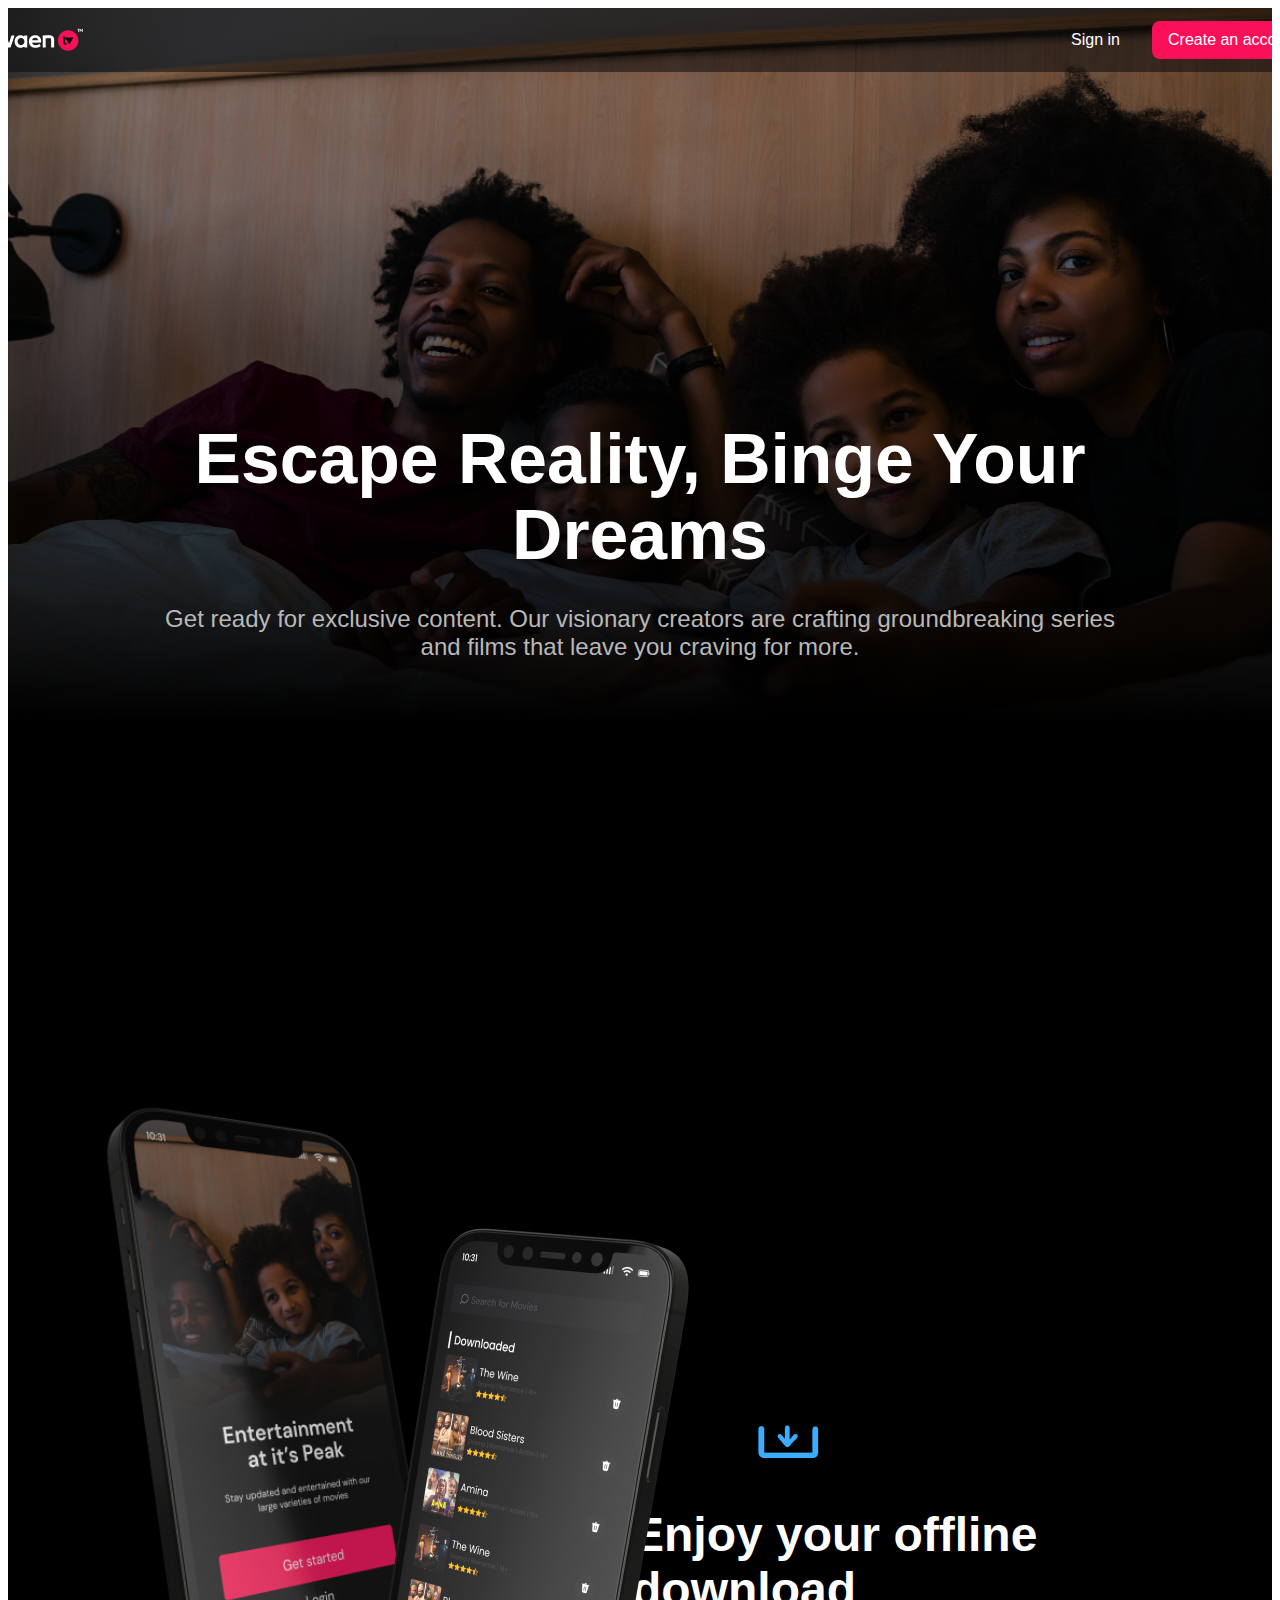
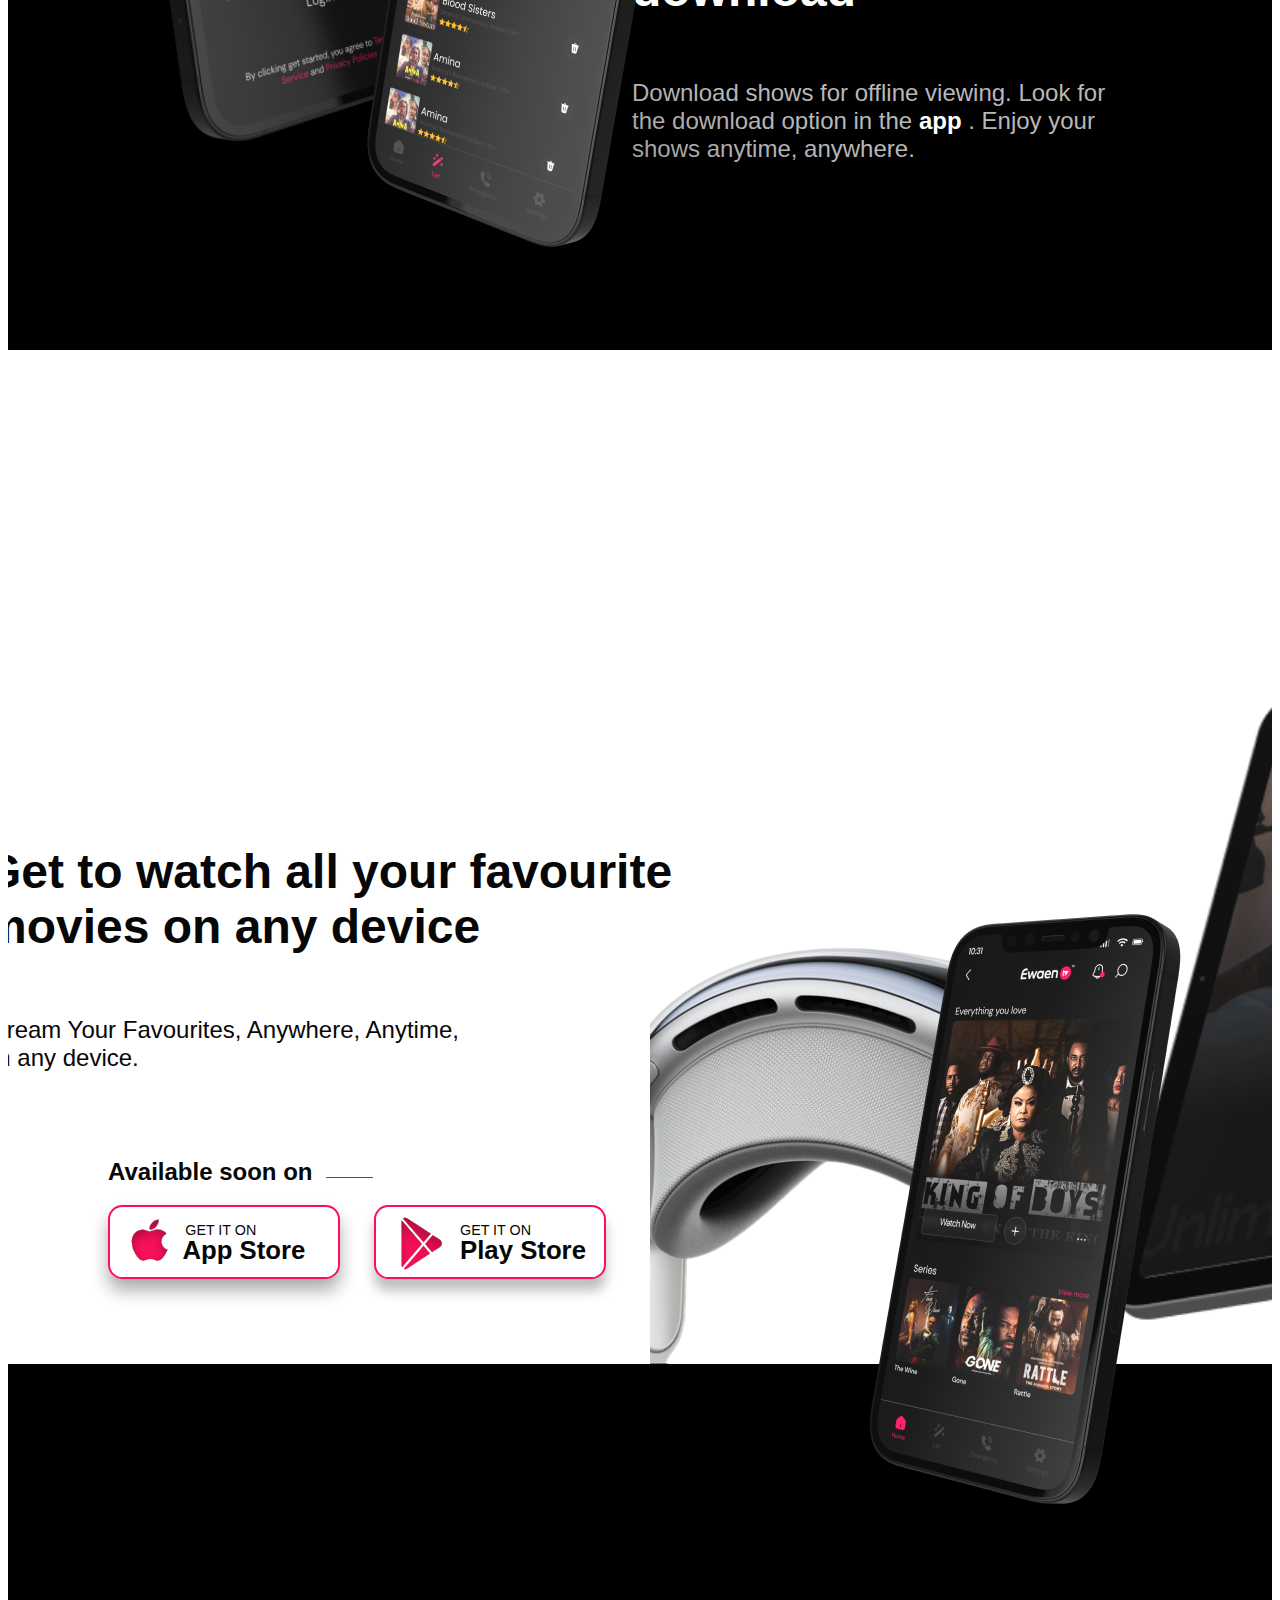
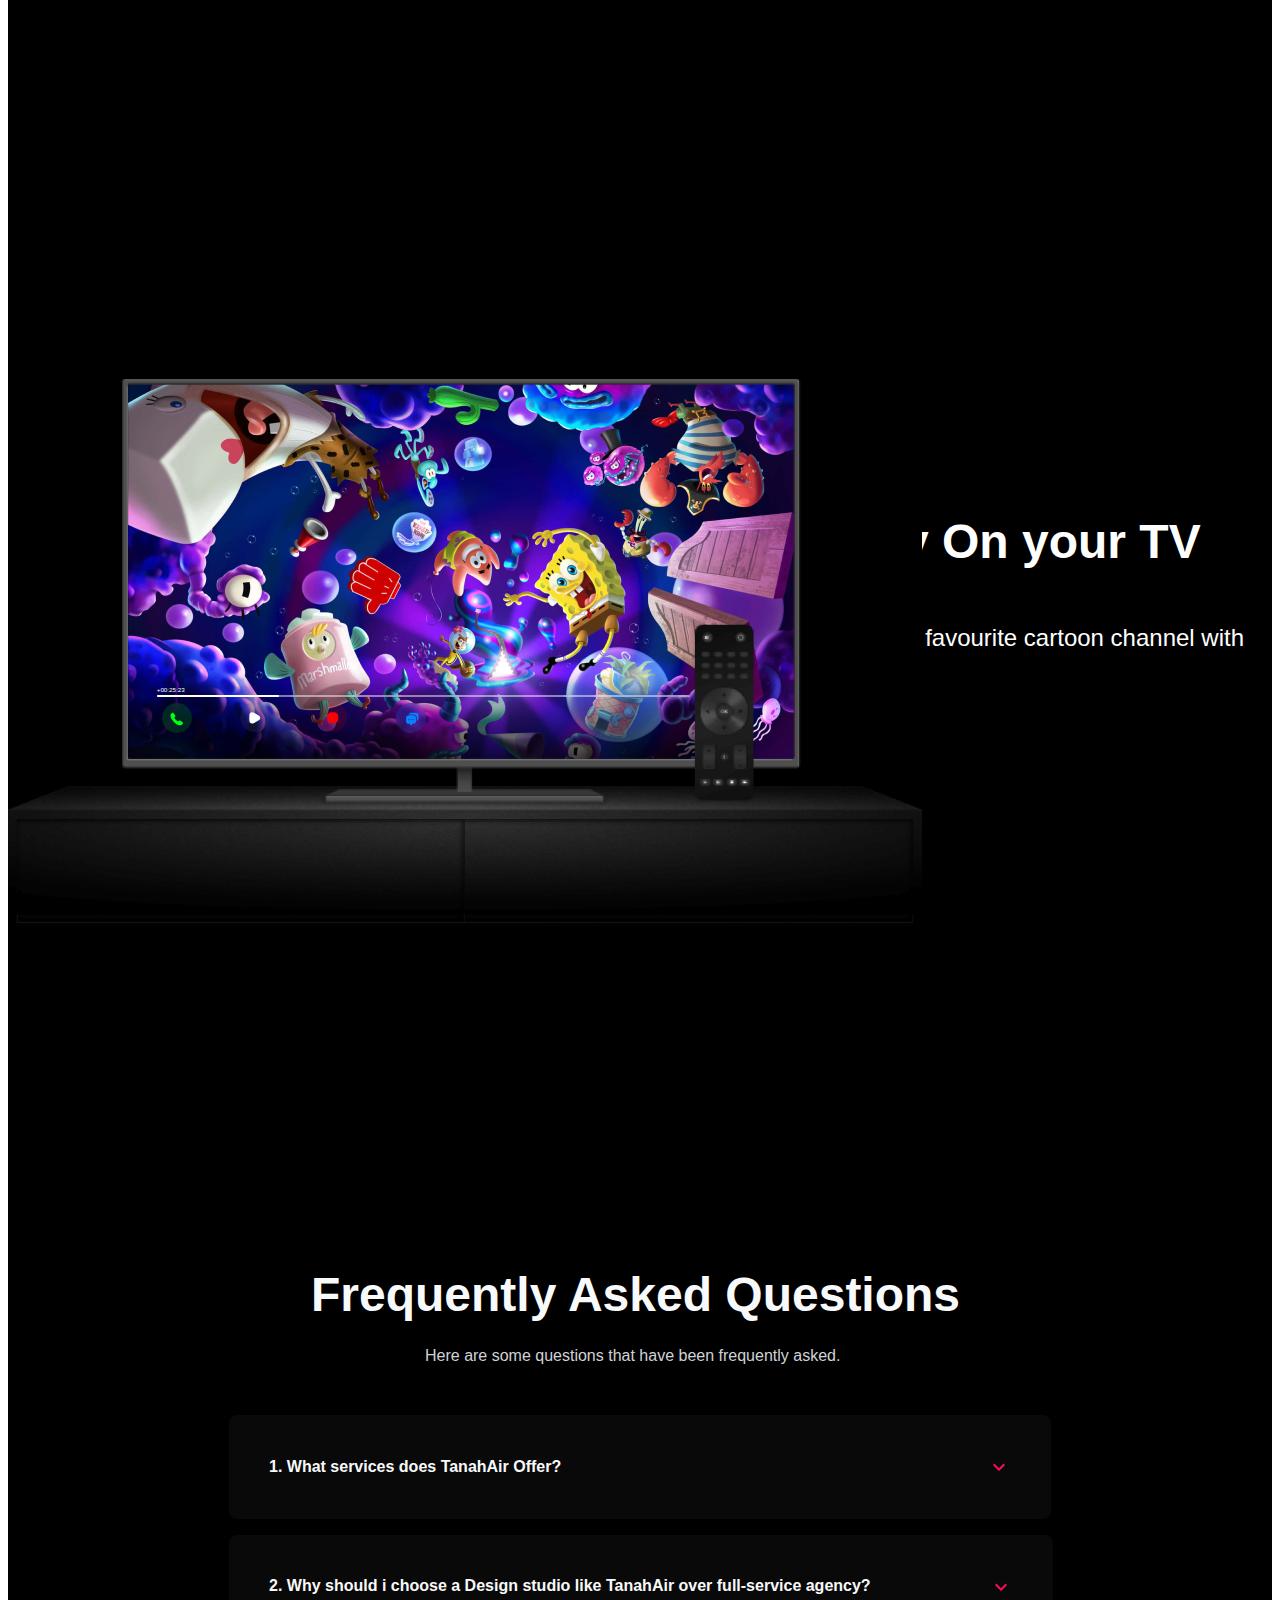
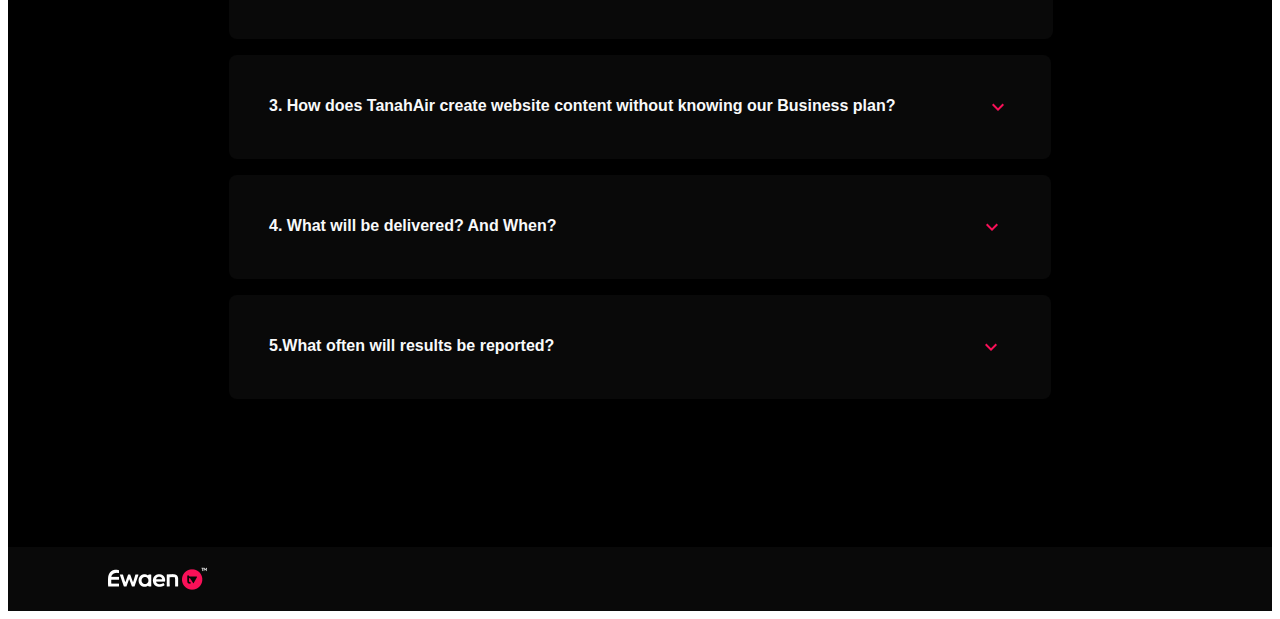
<file: we.html>
<!DOCTYPE html>
<html lang="en">
<head>
    <meta charset="UTF-8">
    <meta name="viewport" content="width=device-width, initial-scale=1.0">
    <title>Document</title>
</head>
<body>
    <div class="mac-book-pro-14-1">
        <img
          class="portrait-happy-african-american-family-watching-movie-bed-bedroom-home-lifestyle-family-concept-1"
          src="portrait-happy-african-american-family-watching-movie-bed-bedroom-home-lifestyle-family-concept 1.png"
        />
        <div class="rectangle-241"></div>
        <div class="escape-reality-binge-your-dreams">
          Escape Reality, Binge Your Dreams
        </div>
        <div class="enjoy-your-offline-download">Enjoy your offline download</div>
        <div
          class="get-ready-for-exclusive-content-our-visionary-creators-are-crafting-groundbreaking-series-and-films-that-leave-you-craving-for-more"
        >
          Get ready for exclusive content. Our visionary creators are crafting
          groundbreaking series and films that leave you craving for more.
        </div>
        <div
          class="download-shows-for-offline-viewing-look-for-the-download-option-in-the-app-enjoy-your-shows-anytime-anywhere"
        >
          <span>
            <span
              class="download-shows-for-offline-viewing-look-for-the-download-option-in-the-app-enjoy-your-shows-anytime-anywhere-span"
            >
              Download shows for offline viewing. Look for the download option in the
            </span>
            <span
              class="download-shows-for-offline-viewing-look-for-the-download-option-in-the-app-enjoy-your-shows-anytime-anywhere-span2"
            >
              app
            </span>
            <span
              class="download-shows-for-offline-viewing-look-for-the-download-option-in-the-app-enjoy-your-shows-anytime-anywhere-span3"
            >
              . Enjoy your shows anytime, anywhere.
            </span>
          </span>
        </div>
        <img class="vectary-texture" src="Vectary texture (2).png" />
        <img class="vectary-texture2" src="Vectary texture (1).png" />
        <img
          class="https-lottiefiles-com-animations-download-dl-kba-16-v-i-2"
          src="download-DlKba16vI2.png"
        />
       
        <div class="rectangle-242"></div>
        <img class="light-seal-2-1" src="Vectary_texture__24_-removebg-preview (1).png" />
        <img class="vectary-texture3" src="Vectary texture 22.png" />
        <img class="vectary-texture4" src="Vectary texture 23.png" />
        <div class="get-to-watch-all-your-favourite-movies-on-any-device">
          Get to watch all your favourite movies on any device
        </div>
        <div class="container">
        <div class="enjoy-on-your-tv">Enjoy On your TV</div>
        <div class="stream-your-favourites-anywhere-anytime-on-any-device">
          Stream Your Favourites, Anywhere, Anytime, on any device.
        </div></div>
        <div class="watch-your-favourite-cartoon-channel-with-your-kids">
          Watch your favourite cartoon channel with your kids.
        </div>
        <img
          class="spongebob-pictures-bhnz-9-xwx-0-n-4-a-4-k-2-t-1"
          src="spongebob-pictures-bhnz9xwx0n4a4k2t 1.png"
        />
        <div class="rectangle-243"></div>
        <img class="tv-1" src="tv 1.png" />
        
        </svg>
        <div class="rectangle-125"></div>
        <div class="rectangle-126"></div>
        <div class="_00-25-23">+00:25:23</div>
        <div class="frame-1032">
          <div class="frame-310">
            <div class="ellipse-19"></div>
            <div class="call">
              <svg
                class="vuesax-bold-call"
                width="16"
                height="16"
                viewBox="0 0 16 16"
                fill="none"
               src="call.png"
              >
                <path
                  d="M7.13233 9.94435L5.97691 11.0998C5.73334 11.3433 5.34612 11.3433 5.0963 11.106C5.0276 11.0373 4.9589 10.9749 4.8902 10.9062C4.24691 10.2566 3.66608 9.57587 3.14771 8.86388C2.63558 8.1519 2.22338 7.43991 1.92359 6.73417C1.63006 6.02219 1.48016 5.34143 1.48016 4.6919C1.48016 4.2672 1.55511 3.86125 1.705 3.48652C1.85489 3.10554 2.09222 2.7558 2.42323 2.44352C2.82294 2.05006 3.26013 1.85645 3.72229 1.85645C3.89717 1.85645 4.07204 1.89392 4.22818 1.96886C4.39056 2.04381 4.53421 2.15623 4.64663 2.31861L6.09558 4.36089C6.208 4.51702 6.28919 4.66067 6.3454 4.79807C6.40161 4.92923 6.43284 5.06038 6.43284 5.17904C6.43284 5.32894 6.38912 5.47883 6.30168 5.62247C6.22049 5.76612 6.10182 5.91601 5.95193 6.0659L5.47728 6.5593C5.40857 6.628 5.37735 6.70919 5.37735 6.80912C5.37735 6.85908 5.38359 6.9028 5.39608 6.95276C5.41482 7.00273 5.43356 7.0402 5.44605 7.07767C5.55847 7.28377 5.75208 7.55233 6.02688 7.8771C6.30793 8.20186 6.60771 8.53287 6.93247 8.86388C6.99493 8.92634 7.06363 8.98879 7.12608 9.05125C7.3759 9.29482 7.38215 9.69453 7.13233 9.94435Z"
                  fill="#00FF19"
                />
                <path
                  d="M13.9524 12.0554C13.9524 12.2303 13.9211 12.4114 13.8587 12.5863C13.8399 12.6362 13.8212 12.6862 13.7962 12.7362C13.6901 12.961 13.5527 13.1734 13.3715 13.3732C13.0655 13.7105 12.7283 13.954 12.3473 14.1102C12.341 14.1102 12.3348 14.1164 12.3285 14.1164C11.9601 14.2663 11.5603 14.3475 11.1294 14.3475C10.4924 14.3475 9.81161 14.1976 9.09338 13.8916C8.37515 13.5856 7.65691 13.1734 6.94493 12.655C6.03132 11.9898 5.53971 11.537 4.91516 10.9125L7.10108 9.03882C7.27596 9.16997 8.59998 10.2879 8.73114 10.3566C8.76237 10.3691 8.79984 10.3879 8.84356 10.4066C8.89352 10.4253 8.94349 10.4316 8.99969 10.4316C9.10587 10.4316 9.18706 10.3941 9.25576 10.3254L9.73042 9.857C9.88655 9.70086 10.0364 9.5822 10.1801 9.50725C10.3237 9.41982 10.4674 9.3761 10.6235 9.3761C10.7422 9.3761 10.8671 9.40108 11.0045 9.45729C11.1419 9.5135 11.2855 9.59469 11.4417 9.70086L13.5089 11.1686C13.6713 11.281 13.7837 11.4121 13.8524 11.5683C13.9149 11.7244 13.9524 11.8805 13.9524 12.0554Z"
                  fill="#00FF19"
                />
              </svg>
            </div>
          </div>
          <svg
            class="play-plause"
            width="31"
            height="31"
            viewBox="0 0 31 31"
            fill="none"
            src="plause.png"
          >
            <g filter="url(#filter0_b_1244_739)">
              <circle
                cx="15.3285"
                cy="15.102"
                r="14.9892"
                fill="#6B6B6B"
                fill-opacity="0.13"
              />
            </g>
            <path
              d="M9.70758 15.383V12.9214C9.70758 9.85543 11.9051 8.60252 14.596 10.1355L16.7637 11.3737L18.9313 12.6118C21.6222 14.1448 21.6222 16.6506 18.9313 18.1836L16.7637 19.4218L14.596 20.66C11.9051 22.193 9.70758 20.94 9.70758 17.8741V15.383Z"
              fill="white"
            />
            <defs>
              <filter
                id="filter0_b_1244_739"
                x="-5.28158"
                y="-5.50815"
                width="41.2202"
                height="41.2201"
                filterUnits="userSpaceOnUse"
                color-interpolation-filters="sRGB"
              >
                <feFlood flood-opacity="0" result="BackgroundImageFix" />
                <feGaussianBlur in="BackgroundImageFix" stdDeviation="2.81047" />
                <feComposite
                  in2="SourceAlpha"
                  operator="in"
                  result="effect1_backgroundBlur_1244_739"
                />
                <feBlend
                  mode="normal"
                  in="SourceGraphic"
                  in2="effect1_backgroundBlur_1244_739"
                  result="shape"
                />
              </filter>
            </defs>
          </svg>
          <svg
            class="frame-311"
            width="31"
            height="31"
            viewBox="0 0 31 31"
            fill="none"
            src="Frame 312.png"
          >
            <g filter="url(#filter0_b_1244_728)">
              <circle
                cx="15.3069"
                cy="15.102"
                r="14.9892"
                fill="#FF0000"
                fill-opacity="0.13"
              />
            </g>
            <path
              d="M13.6724 20.7231H16.9413C19.1472 20.7231 20.9278 18.9425 20.9278 16.7366V13.4677C20.9278 11.2618 19.1472 9.4812 16.9413 9.4812H13.6724C11.4666 9.4812 9.68594 11.2618 9.68594 13.4677V16.7366C9.68594 18.9425 11.4666 20.7231 13.6724 20.7231Z"
              fill="#FF0000"
            />
            <defs>
              <filter
                id="filter0_b_1244_728"
                x="-5.30325"
                y="-5.50815"
                width="41.2202"
                height="41.2201"
                filterUnits="userSpaceOnUse"
                color-interpolation-filters="sRGB"
              >
                <feFlood flood-opacity="0" result="BackgroundImageFix" />
                <feGaussianBlur in="BackgroundImageFix" stdDeviation="2.81047" />
                <feComposite
                  in2="SourceAlpha"
                  operator="in"
                  result="effect1_backgroundBlur_1244_728"
                />
                <feBlend
                  mode="normal"
                  in="SourceGraphic"
                  in2="effect1_backgroundBlur_1244_728"
                  result="shape"
                />
              </filter>
            </defs>
          </svg>
          <div class="frame-312">
            <div class="ellipse-20"></div>
            <div class="messages">
              <svg
                class="vuesax-bold-messages"
                width="16"
                height="16"
                viewBox="0 0 16 16"
                fill="none"
                src="Frame 312.png"
              >
                <path
                  d="M9.02843 4.35474H5.03132C4.86894 4.35474 4.7128 4.36098 4.56291 4.37972C2.88287 4.52336 2.03973 5.5164 2.03973 7.34632V9.84452C2.03973 12.3427 3.03901 12.8361 5.03132 12.8361H5.28114C5.41854 12.8361 5.59966 12.9298 5.68085 13.036L6.43031 14.0352C6.76132 14.4787 7.29843 14.4787 7.62945 14.0352L8.3789 13.036C8.47259 12.9111 8.62248 12.8361 8.77861 12.8361H9.02843C10.8584 12.8361 11.8514 11.9992 11.995 10.3129C12.0138 10.163 12.02 10.0069 12.02 9.84452V7.34632C12.02 5.35401 11.0207 4.35474 9.02843 4.35474ZM4.8502 9.35113C4.50046 9.35113 4.22565 9.07008 4.22565 8.72658C4.22565 8.38308 4.5067 8.10203 4.8502 8.10203C5.19371 8.10203 5.47475 8.38308 5.47475 8.72658C5.47475 9.07008 5.19371 9.35113 4.8502 9.35113ZM7.02988 9.35113C6.68013 9.35113 6.40533 9.07008 6.40533 8.72658C6.40533 8.38308 6.68638 8.10203 7.02988 8.10203C7.37338 8.10203 7.65443 8.38308 7.65443 8.72658C7.65443 9.07008 7.37963 9.35113 7.02988 9.35113ZM9.2158 9.35113C8.86605 9.35113 8.59125 9.07008 8.59125 8.72658C8.59125 8.38308 8.8723 8.10203 9.2158 8.10203C9.5593 8.10203 9.84035 8.38308 9.84035 8.72658C9.84035 9.07008 9.5593 9.35113 9.2158 9.35113Z"
                  fill="#0085FF"
                />
                <path
                  d="M14.5182 4.84803V7.34623C14.5182 8.59533 14.131 9.44471 13.3566 9.91312C13.1692 10.0255 12.9506 9.87565 12.9506 9.65706L12.9569 7.34623C12.9569 4.84803 11.5266 3.41782 9.02845 3.41782L5.22495 3.42406C5.00636 3.42406 4.85646 3.20547 4.96888 3.01811C5.43729 2.24367 6.28668 1.85645 7.52953 1.85645H11.5266C13.519 1.85645 14.5182 2.85572 14.5182 4.84803Z"
                  fill="#0085FF"
                />
              </svg>
            </div>
          </div>
        </div>
        <div class="question">
          <div class="_5-what-often-will-results-be-reported">
            5.What often will results be reported?
          </div>
          <div class="navigation">
            <svg
              class="outlined-navigation-expand-more"
              width="24"
              height="24"
              viewBox="0 0 24 24"
              fill="none"
              xmlns="http://www.w3.org/2000/svg"
            >
              <path
                fill-rule="evenodd"
                clip-rule="evenodd"
                d="M16.59 8.58984L12 13.1698L7.41 8.58984L6 9.99984L12 15.9998L18 9.99984L16.59 8.58984Z"
                fill="#F91058"
              />
            </svg>
          </div>
        </div>
        <div class="question2">
          <div class="_4-what-will-be-delivered-and-when">
            4. What will be delivered? And When?
          </div>
          <div class="navigation">
            <svg
              class="outlined-navigation-expand-more2"
              width="24"
              height="24"
              viewBox="0 0 24 24"
              fill="none"
              xmlns="http://www.w3.org/2000/svg"
            >
              <path
                fill-rule="evenodd"
                clip-rule="evenodd"
                d="M16.59 8.58984L12 13.1698L7.41 8.58984L6 9.99984L12 15.9998L18 9.99984L16.59 8.58984Z"
                fill="#F91058"
              />
            </svg>
          </div>
        </div>
        <div class="question3">
          <div
            class="_3-how-does-tanah-air-create-website-content-without-knowing-our-business-plan"
          >
            3. How does TanahAir create website content without knowing our Business
            plan?
          </div>
          <div class="navigation">
            <svg
              class="outlined-navigation-expand-more3"
              width="24"
              height="24"
              viewBox="0 0 24 24"
              fill="none"
              xmlns="http://www.w3.org/2000/svg"
            >
              <path
                fill-rule="evenodd"
                clip-rule="evenodd"
                d="M16.59 8.58984L12 13.1698L7.41 8.58984L6 9.99984L12 15.9998L18 9.99984L16.59 8.58984Z"
                fill="#F91058"
              />
            </svg>
          </div>
        </div>
        <div class="question4">
          <div
            class="_2-why-should-i-choose-a-design-studio-like-tanah-air-over-full-service-agency"
          >
            2. Why should i choose a Design studio like TanahAir over full-service
            agency?
          </div>
          <div class="navigation">
            <svg
              class="outlined-navigation-expand-more4"
              width="24"
              height="24"
              viewBox="0 0 24 24"
              fill="none"
              xmlns="http://www.w3.org/2000/svg"
            >
              <path
                fill-rule="evenodd"
                clip-rule="evenodd"
                d="M16.59 8.58984L12 13.1698L7.41 8.58984L6 9.99984L12 15.9998L18 9.99984L16.59 8.58984Z"
                fill="#F91058"
              />
            </svg>
          </div>
        </div>
        <div class="question5">
          <div class="_1-what-services-does-tanah-air-offer">
            1. What services does TanahAir Offer?
          </div>
          <div class="navigation">
            <svg
              class="outlined-navigation-expand-more5"
              width="24"
              height="24"
              viewBox="0 0 24 24"
              fill="none"
              xmlns="http://www.w3.org/2000/svg"
            >
              <path
                fill-rule="evenodd"
                clip-rule="evenodd"
                d="M16.59 8.58984L12 13.1698L7.41 8.58984L6 9.99984L12 15.9998L18 9.99984L16.59 8.58984Z"
                fill="#F91058"
              />
            </svg>
          </div>
        </div>
        <div class="here-are-some-questions-that-have-been-frequently-asked">
          Here are some questions that have been frequently asked.
        </div>
        <div class="frequently-asked-questions">Frequently Asked Questions</div>
        <div class="navbar-footer">
          <div class="rectangle-3"></div>
          <div class="social-media-icons">
            <svg
              class="icons-slack"
              width="16"
              height="16"
              viewBox="0 0 16 16"
              fill="none"
              xmlns="http://www.w3.org/2000/svg"
            >
              <g clip-path="url(#clip0_1244_914)">
                <path
                  d="M3.36143 10.1107C3.36143 11.0357 2.60571 11.7914 1.68071 11.7914C0.755714 11.7914 0 11.0357 0 10.1107C0 9.18571 0.755714 8.43 1.68071 8.43H3.36143V10.1107ZM4.20857 10.1107C4.20857 9.18571 4.96429 8.43 5.88929 8.43C6.81429 8.43 7.57 9.18571 7.57 10.1107V14.3193C7.57 15.2443 6.81429 16 5.88929 16C4.96429 16 4.20857 15.2443 4.20857 14.3193V10.1107ZM5.88929 3.36143C4.96429 3.36143 4.20857 2.60571 4.20857 1.68071C4.20857 0.755714 4.96429 0 5.88929 0C6.81429 0 7.57 0.755714 7.57 1.68071V3.36143H5.88929ZM5.88929 4.20857C6.81429 4.20857 7.57 4.96429 7.57 5.88929C7.57 6.81429 6.81429 7.57 5.88929 7.57H1.68071C0.755714 7.57 0 6.81429 0 5.88929C0 4.96429 0.755714 4.20857 1.68071 4.20857H5.88929ZM12.6386 5.88929C12.6386 4.96429 13.3943 4.20857 14.3193 4.20857C15.2443 4.20857 16 4.96429 16 5.88929C16 6.81429 15.2443 7.57 14.3193 7.57H12.6386V5.88929ZM11.7914 5.88929C11.7914 6.81429 11.0357 7.57 10.1107 7.57C9.18571 7.57 8.43 6.81429 8.43 5.88929V1.68071C8.43 0.755714 9.18571 0 10.1107 0C11.0357 0 11.7914 0.755714 11.7914 1.68071V5.88929ZM10.1107 12.6386C11.0357 12.6386 11.7914 13.3943 11.7914 14.3193C11.7914 15.2443 11.0357 16 10.1107 16C9.18571 16 8.43 15.2443 8.43 14.3193V12.6386H10.1107ZM10.1107 11.7914C9.18571 11.7914 8.43 11.0357 8.43 10.1107C8.43 9.18571 9.18571 8.43 10.1107 8.43H14.3193C15.2443 8.43 16 9.18571 16 10.1107C16 11.0357 15.2443 11.7914 14.3193 11.7914H10.1107Z"
                  fill="white"
                />
              </g>
              <defs>
                <clipPath id="clip0_1244_914">
                  <rect width="16" height="16" fill="white" />
                </clipPath>
              </defs>
            </svg>
            <svg
              class="icons-reddit"
              width="16"
              height="16"
              viewBox="0 0 16 16"
              fill="none"
              xmlns="http://www.w3.org/2000/svg"
            >
              <g clip-path="url(#clip0_1244_915)">
                <path
                  d="M14.2158 5.78686C13.71 5.78686 13.2648 5.99595 12.9377 6.32306C11.7338 5.4901 10.1117 4.95391 8.31431 4.89658L9.24843 0.687949L12.2228 1.35566C12.2228 2.08408 12.8163 2.6776 13.5447 2.6776C14.2866 2.6776 14.8835 2.06722 14.8835 1.3388C14.8835 0.610386 14.29 0 13.5447 0C13.0254 0 12.5769 0.313624 12.3543 0.741906L9.0697 0.0134892C8.90446 -0.0303507 8.74259 0.0876798 8.69875 0.252922L7.67357 4.8932C5.88962 4.9674 4.28441 5.50359 3.07713 6.33655C2.75001 5.99595 2.28801 5.78686 1.78216 5.78686C-0.0928335 5.78686 -0.706592 8.3026 1.00991 9.16253C0.949207 9.42895 0.922228 9.71222 0.922228 9.99549C0.922228 12.8215 4.10568 15.1113 8.01417 15.1113C11.9395 15.1113 15.123 12.8215 15.123 9.99549C15.123 9.71222 15.0926 9.41546 15.0184 9.14905C16.7012 8.28574 16.0807 5.78686 14.2158 5.78686ZM3.73135 9.34127C3.73135 8.59936 4.32488 8.00246 5.07016 8.00246C5.79857 8.00246 6.3921 8.59599 6.3921 9.34127C6.3921 10.0697 5.79857 10.6632 5.07016 10.6632C4.32825 10.6666 3.73135 10.0697 3.73135 9.34127ZM10.9582 12.4944C9.73067 13.7219 6.26732 13.7219 5.0398 12.4944C4.90491 12.3763 4.90491 12.1673 5.0398 12.0324C5.15784 11.9143 5.36692 11.9143 5.48495 12.0324C6.42245 12.9935 9.53171 13.0103 10.5097 12.0324C10.6277 11.9143 10.8368 11.9143 10.9548 12.0324C11.0931 12.1673 11.0931 12.3763 10.9582 12.4944ZM10.9312 10.6666C10.2028 10.6666 9.60927 10.0731 9.60927 9.34464C9.60927 8.60273 10.2028 8.00584 10.9312 8.00584C11.6731 8.00584 12.27 8.59936 12.27 9.34464C12.2666 10.0697 11.6731 10.6666 10.9312 10.6666Z"
                  fill="white"
                />
              </g>
              <defs>
                <clipPath id="clip0_1244_915">
                  <rect width="16" height="16" fill="white" />
                </clipPath>
              </defs>
            </svg>
            <svg
              class="icons-twitter"
              width="16"
              height="16"
              viewBox="0 0 16 16"
              fill="none"
              xmlns="http://www.w3.org/2000/svg"
            >
              <path
                d="M14.3554 5.09321C14.3655 5.22896 14.3655 5.36473 14.3655 5.50048C14.3655 9.64092 11.066 14.4117 5.03555 14.4117C3.17767 14.4117 1.45179 13.8977 0 13.0057C0.26397 13.0348 0.517752 13.0445 0.791878 13.0445C2.32485 13.0445 3.73605 12.5499 4.86296 11.7063C3.42133 11.6772 2.2132 10.7755 1.79694 9.53428C2.00001 9.56335 2.20304 9.58275 2.41626 9.58275C2.71067 9.58275 3.00511 9.54395 3.2792 9.4761C1.77666 9.18518 0.649721 7.92463 0.649721 6.40226V6.36349C1.08625 6.59621 1.59391 6.74166 2.13195 6.76103C1.24869 6.19861 0.670034 5.23866 0.670034 4.15263C0.670034 3.57084 0.832441 3.03753 1.11672 2.57209C2.73095 4.47262 5.15736 5.71377 7.87816 5.84955C7.82741 5.61683 7.79694 5.37444 7.79694 5.13201C7.79694 3.406 9.25888 2 11.0761 2C12.0203 2 12.8731 2.37817 13.4721 2.98906C14.2132 2.85331 14.9238 2.59149 15.5533 2.23272C15.3096 2.95998 14.7919 3.57087 14.1117 3.95871C14.7716 3.89087 15.4112 3.71629 16 3.4739C15.5534 4.09446 14.995 4.64714 14.3554 5.09321Z"
                fill="white"
              />
            </svg>
            <svg
              class="icons-telegram"
              width="16"
              height="16"
              viewBox="0 0 16 16"
              fill="none"
              xmlns="http://www.w3.org/2000/svg"
            >
              <path
                d="M15.9544 2.19713L13.5399 13.3561C13.3577 14.1437 12.8827 14.3397 12.2076 13.9687L8.52875 11.3119L6.75359 12.9851C6.55714 13.1776 6.39284 13.3386 6.01424 13.3386L6.27855 9.66679L13.097 3.62876C13.3935 3.36973 13.0327 3.22622 12.6363 3.48524L4.20693 8.68671L0.57804 7.57361C-0.211316 7.33209 -0.225603 6.80004 0.74234 6.429L14.9365 1.07003C15.5937 0.828506 16.1687 1.21354 15.9544 2.19713Z"
                fill="white"
              />
            </svg>
            <svg
              class="icons-linkedin"
              width="16"
              height="16"
              viewBox="0 0 16 16"
              fill="none"
              xmlns="http://www.w3.org/2000/svg"
            >
              <g clip-path="url(#clip0_1244_918)">
                <path
                  d="M3.56902 16H0.263317V5.31786H3.56902V16ZM1.91439 3.86071C0.857561 3.86071 0 2.98214 0 1.92143C0 0.860714 0.857561 0 1.91439 0C2.97122 0 3.82878 0.860714 3.82878 1.92143C3.82878 2.98214 2.97122 3.86071 1.91439 3.86071ZM15.9414 16H12.6428V10.8C12.6428 9.56071 12.6179 7.97143 10.9241 7.97143C9.20543 7.97143 8.94212 9.31786 8.94212 10.7107V16H5.63997V5.31786H8.81046V6.775H8.85672C9.29795 5.93571 10.3761 5.05 11.9845 5.05C15.3293 5.05 15.9449 7.26072 15.9449 10.1321V16H15.9414Z"
                  fill="white"
                />
              </g>
              <defs>
                <clipPath id="clip0_1244_918">
                  <rect width="16" height="16" fill="white" />
                </clipPath>
              </defs>
            </svg>
          </div>
          <svg
            class="vector13"
            width="99"
            height="23"
            viewBox="0 0 99 23"
            fill="none"
            xmlns="http://www.w3.org/2000/svg"
            xmlns:xlink="http://www.w3.org/1999/xlink"
          >
            <path
              d="M90.5 12.25C90.5 15.9779 87.2541 19 83.25 19C79.2459 19 76 15.9779 76 12.25C76 8.52208 79.2459 5.5 83.25 5.5C87.2541 5.5 90.5 8.52208 90.5 12.25Z"
              fill="#070707"
              fill-opacity="0.8"
            />
            <path d="M0 0H99V23H0V0Z" fill="url(#pattern0)" />
            <defs>
              <pattern
                id="pattern0"
                patternContentUnits="objectBoundingBox"
                width="1"
                height="1"
              >
                <use
                  xlink:href="#image0_1244_942"
                  transform="scale(0.00505051 0.0217391)"
                />
              </pattern>
              <image
                id="image0_1244_942"
                width="198"
                height="46"
                xlink:href="[data-uri]"
              />
            </defs>
          </svg>
        </div>
        <div class="frame-313">
          <div class="available-soon-on">Available soon on</div>
          <svg
            class="group-11"
            width="54"
            height="70"
            viewBox="0 0 54 70"
            fill="none"
            xmlns="http://www.w3.org/2000/svg"
          >
            <g filter="url(#filter0_i_1237_768)">
              <path
                d="M29.5325 34.3127L36.7866 25.8496L13.3561 10.486C11.8032 9.50718 10.3484 9.3698 9.07276 10.4402L29.5325 34.3127ZM38.023 44.2212L45.5641 39.2727C47.0361 38.3111 47.8432 36.9487 47.8432 35.4375C47.8432 33.9292 47.0361 32.564 45.5666 31.6024L38.7393 27.1289L31.0534 36.0929L38.023 44.2212ZM7.81182 12.5209C7.65481 13.0848 7.5665 13.7144 7.5665 14.4042V56.4909C7.5665 57.5814 7.77257 58.5201 8.14545 59.2671L28.009 36.0901L7.81182 12.5209ZM29.5325 37.8646L9.77929 60.9128C10.1571 61.0817 10.5643 61.1704 10.9936 61.1704C11.759 61.1704 12.5563 60.9071 13.3683 60.3805L36.0727 45.5063L29.5325 37.8646Z"
                fill="#F91058"
              />
            </g>
            <defs>
              <filter
                id="filter0_i_1237_768"
                x="7.5665"
                y="9.69312"
                width="40.2766"
                height="62.9256"
                filterUnits="userSpaceOnUse"
                color-interpolation-filters="sRGB"
              >
                <feFlood flood-opacity="0" result="BackgroundImageFix" />
                <feBlend
                  mode="normal"
                  in="SourceGraphic"
                  in2="BackgroundImageFix"
                  result="shape"
                />
                <feColorMatrix
                  in="SourceAlpha"
                  type="matrix"
                  values="0 0 0 0 0 0 0 0 0 0 0 0 0 0 0 0 0 0 127 0"
                  result="hardAlpha"
                />
                <feOffset dy="11.4483" />
                <feGaussianBlur stdDeviation="5.72414" />
                <feComposite in2="hardAlpha" operator="arithmetic" k2="-1" k3="1" />
                <feColorMatrix
                  type="matrix"
                  values="0 0 0 0 0 0 0 0 0 0 0 0 0 0 0 0 0 0 0.25 0"
                />
                <feBlend
                  mode="normal"
                  in2="shape"
                  result="effect1_innerShadow_1237_768"
                />
              </filter>
            </defs>
          </svg>
          <div class="group-12">
            <div class="group-10">
              <div class="get-it-on">GET IT ON</div>
              <div class="get-it-on2">GET IT ON</div>
              <div class="app-store">App Store</div>
              <div class="play-store">Play Store</div>
            </div>
            <svg
              class="vector15"
              width="39"
              height="44"
              viewBox="0 0 39 44"
              fill="none"
              xmlns="http://www.w3.org/2000/svg"
            >
              <g filter="url(#filter0_i_1237_777)">
                <path
                  d="M32.0035 22.9979C31.9822 19.4789 33.627 16.8268 36.9484 14.8712C35.0908 12.2913 32.2803 10.8724 28.5756 10.5989C25.0678 10.3306 21.23 12.5803 19.8247 12.5803C18.3397 12.5803 14.9437 10.6918 12.2716 10.6918C6.75709 10.7743 0.896606 14.9538 0.896606 23.4571C0.896606 25.9699 1.37034 28.5653 2.31781 31.238C3.58466 34.757 8.15168 43.379 12.9157 43.2397C15.4068 43.1829 17.1686 41.5266 20.4103 41.5266C23.5561 41.5266 25.1849 43.2397 27.9634 43.2397C32.77 43.1726 36.9005 35.3349 38.1035 31.8056C31.6575 28.8594 32.0035 23.1784 32.0035 22.9979ZM26.4091 7.26053C29.1078 4.15434 28.863 1.32678 28.7831 0.310303C26.3985 0.444457 23.6413 1.88404 22.071 3.65384C20.3411 5.55264 19.3244 7.90034 19.5426 10.5473C22.1189 10.7382 24.4716 9.45343 26.4091 7.26053Z"
                  fill="#F91058"
                />
              </g>
              <defs>
                <filter
                  id="filter0_i_1237_777"
                  x="0.896606"
                  y="0.310303"
                  width="37.2069"
                  height="48.6553"
                  filterUnits="userSpaceOnUse"
                  color-interpolation-filters="sRGB"
                >
                  <feFlood flood-opacity="0" result="BackgroundImageFix" />
                  <feBlend
                    mode="normal"
                    in="SourceGraphic"
                    in2="BackgroundImageFix"
                    result="shape"
                  />
                  <feColorMatrix
                    in="SourceAlpha"
                    type="matrix"
                    values="0 0 0 0 0 0 0 0 0 0 0 0 0 0 0 0 0 0 127 0"
                    result="hardAlpha"
                  />
                  <feOffset dy="5.72414" />
                  <feGaussianBlur stdDeviation="5.72414" />
                  <feComposite in2="hardAlpha" operator="arithmetic" k2="-1" k3="1" />
                  <feColorMatrix
                    type="matrix"
                    values="0 0 0 0 0 0 0 0 0 0 0 0 0 0 0 0 0 0 0.33 0"
                  />
                  <feBlend
                    mode="normal"
                    in2="shape"
                    result="effect1_innerShadow_1237_777"
                  />
                </filter>
              </defs>
            </svg>
          </div>
          <div class="rectangle-13"></div>
          <div class="rectangle-14"></div>
          <div class="line-2"></div>
        </div>
        <div class="navbar-navbar">
          <svg
            class="rectangle-240"
            width="1512"
            height="64"
            viewBox="0 0 1512 64"
            fill="none"
            xmlns="http://www.w3.org/2000/svg"
          >
            <g filter="url(#filter0_b_1233_865)">
              <path d="M0 0H1512V64H753.9H0V0Z" fill="#070707" fill-opacity="0.52" />
            </g>
            <defs>
              <filter
                id="filter0_b_1233_865"
                x="-18.8"
                y="-18.8"
                width="1549.6"
                height="101.6"
                filterUnits="userSpaceOnUse"
                color-interpolation-filters="sRGB"
              >
                <feFlood flood-opacity="0" result="BackgroundImageFix" />
                <feGaussianBlur in="BackgroundImageFix" stdDeviation="9.4" />
                <feComposite
                  in2="SourceAlpha"
                  operator="in"
                  result="effect1_backgroundBlur_1233_865"
                />
                <feBlend
                  mode="normal"
                  in="SourceGraphic"
                  in2="effect1_backgroundBlur_1233_865"
                  result="shape"
                />
              </filter>
            </defs>
          </svg>
          <svg
            class="vector16"
            width="99"
            height="23"
            viewBox="0 0 99 23"
            fill="none"
            xmlns="http://www.w3.org/2000/svg"
            xmlns:xlink="http://www.w3.org/1999/xlink"
          >
            <path
              d="M90.5 12.25C90.5 15.9779 87.2541 19 83.25 19C79.2459 19 76 15.9779 76 12.25C76 8.52208 79.2459 5.5 83.25 5.5C87.2541 5.5 90.5 8.52208 90.5 12.25Z"
              fill="#070707"
              fill-opacity="0.8"
            />
            <path d="M0 0H99V23H0V0Z" fill="url(#pattern0)" />
            <defs>
              <pattern
                id="pattern0"
                patternContentUnits="objectBoundingBox"
                width="1"
                height="1"
              >
                <use
                  xlink:href="#image0_1233_918"
                  transform="scale(0.00505051 0.0217391)"
                />
              </pattern>
              <image
                id="image0_1233_918"
                width="198"
                height="46"
                xlink:href="[data-uri]"
              />
            </defs>
          </svg>
          <div class="frame-297">
            <div class="create-an-account">Create an account</div>
          </div>
          <div class="sign-in">Sign in</div>
        </div>
      </div>
<style>
.mac-book-pro-14-1,
.mac-book-pro-14-1 * {
  box-sizing: border-box;
}
.mac-book-pro-14-1 {
  background: #000000;
  height: 5403px;
  position: relative;
  overflow: hidden;
}
.portrait-happy-african-american-family-watching-movie-bed-bedroom-home-lifestyle-family-concept-1 {
  width: 1512px;
  height: 736px;
  position: absolute;
  left: 0px;
  top: 0px;
  object-fit: cover;
}
.rectangle-241 {
  background: linear-gradient(
    180deg,
    rgba(0, 0, 0, 0) 0%,
    rgba(0, 0, 0, 1) 85.50000190734863%
  );
  width: 1512px;
  height: 617px;
  position: absolute;
  left: 0px;
  top: 187px;
}
.escape-reality-binge-your-dreams {
  color: #ffffff;
  text-align: center;
  font-family: "DmSans-Bold", sans-serif;
  font-size: 69.73003387451172px;
  line-height: 109.2%;
  font-weight: 700;
  position: absolute;
  left: calc(50% - 452px);
  top: 413px;
  width: 904px;
}
.enjoy-your-offline-download {
  color: #ffffff;
  text-align: left;
  font-family: "DmSans-Bold", sans-serif;
  font-size: 48px;
  font-weight: 700;
  position: absolute;
  left: calc(50% - 8px);
  top: 1499px;
  width: 487px;
}
.get-ready-for-exclusive-content-our-visionary-creators-are-crafting-groundbreaking-series-and-films-that-leave-you-craving-for-more {
  color: #b8b8b8;
  text-align: center;
  font-family: "DmSans-Regular", sans-serif;
  font-size: 24px;
  font-weight: 400;
  position: absolute;
  left: calc(50% - 490px);
  top: 597px;
  width: 980px;
}
.download-shows-for-offline-viewing-look-for-the-download-option-in-the-app-enjoy-your-shows-anytime-anywhere {
  text-align: left;
  font-family: "-", sans-serif;
  font-size: 24px;
  font-weight: 400;
  position: absolute;
  left: calc(50% - 8px);
  top: 1671px;
  width: 490px;
}
.download-shows-for-offline-viewing-look-for-the-download-option-in-the-app-enjoy-your-shows-anytime-anywhere-span {
  color: #b8b8b8;
  font-family: "DmSans-Regular", sans-serif;
  font-size: 24px;
  font-weight: 400;
}
.download-shows-for-offline-viewing-look-for-the-download-option-in-the-app-enjoy-your-shows-anytime-anywhere-span2 {
  color: #ffffff;
  font-family: "DmSans-Bold", sans-serif;
  font-size: 24px;
  font-weight: 700;
}
.download-shows-for-offline-viewing-look-for-the-download-option-in-the-app-enjoy-your-shows-anytime-anywhere-span3 {
  color: #b8b8b8;
  font-family: "DmSans-Regular", sans-serif;
  font-size: 24px;
  font-weight: 400;
}
.vectary-texture {
  width: 792px;
  height: 723.49px;
  position: absolute;
  left: -57px;
  top: 1041px;
  object-fit: cover;
}
.vectary-texture2 {
  width: 995.07px;
  height: 909px;
  position: absolute;
  left: 9px;
  top: 1082px;
  object-fit: cover;
}
.https-lottiefiles-com-animations-download-dl-kba-16-v-i-2 {
  width: 181px;
  height: 181px;
  position: absolute;
  left: 686px;
  top: 1340px;
  object-fit: cover;
}
.frame-10 {
  background: rgba(255, 255, 255, 0.12);
  border-radius: 100px;
  padding: 10px 16px 10px 16px;
  display: flex;
  flex-direction: row;
  gap: 10px;
  align-items: center;
  justify-content: center;
  position: absolute;
  left: calc(50% - 8px);
  top: 1249px;
}
.on-our-mobile-application {
  color: #ffffff;
  text-align: center;
  font-family: "SpaceGrotesk-Regular", sans-serif;
  font-size: 16.7099609375px;
  line-height: 20.7px;
  font-weight: 400;
  position: relative;
}
.frame-314 {
  display: flex;
  flex-direction: row;
  gap: 79px;
  align-items: flex-start;
  justify-content: flex-start;
  position: absolute;
  left: -26px;
  top: 818px;
}
.unlimited {
  color: #101010;
  text-align: center;
  font-family: "PowerGroteskTrial-Medium", sans-serif;
  font-size: 104.12223815917969px;
  font-weight: 500;
  position: relative;
}
.movie {
  color: #101010;
  text-align: center;
  font-family: "PowerGroteskTrial-Medium", sans-serif;
  font-size: 104.12223815917969px;
  font-weight: 500;
  position: relative;
}
.entertainment {
  color: #101010;
  text-align: center;
  font-family: "PowerGroteskTrial-Medium", sans-serif;
  font-size: 104.12223815917969px;
  font-weight: 500;
  position: relative;
}
.rectangle-242 {
  background: #ffffff;
  width: 1512px;
  height: 1014px;
  position: absolute;
  left: 0px;
  top: 1942px;
}
.light-seal-2-1 {
  width: 499px;
  height: 417.06px;
  position: absolute;
  left: 642px;
  top: 2539.02px;
  object-fit: cover;
}
.vectary-texture3 {
  width: 1317px;
  height: 1203.08px;
  position: absolute;
  left: 643px;
  top: 1881px;
  object-fit: cover;
}
.vectary-texture4 {
  width: 969px;
  height: 885.18px;
  position: absolute;
  left: 524px;
  top: 2361px;
  object-fit: cover;
}
.get-to-watch-all-your-favourite-movies-on-any-device {
  color: #070707;
  text-align: left;
  font-family: "DmSans-Bold", sans-serif;
  font-size: 48px;
  font-weight: 700;
  position: absolute;
  left: calc(50% - 656px);
  top: 2436px;
  width: 702px;
}
.enjoy-on-your-tv {
  color: #ffffff;
  text-align: left;
  font-family: "DmSans-Bold", sans-serif;
  font-size: 48px;
  font-weight: 700;
  position: absolute;
  left: calc(50% - -158px);
  top: 3706px;
}
.stream-your-favourites-anywhere-anytime-on-any-device {
  color: #070707;
  text-align: left;
  font-family: "DmSans-Regular", sans-serif;
  font-size: 24px;
  font-weight: 400;
  position: absolute;
  left: calc(50% - 656px);
  top: 2608px;
  width: 490px;
}
.watch-your-favourite-cartoon-channel-with-your-kids {
  color: #ffffff;
  text-align: left;
  font-family: "DmSans-Regular", sans-serif;
  font-size: 24px;
  font-weight: 400;
  position: absolute;
  left: calc(50% - -158px);
  top: 3816px;
  width: 490px;
}
.spongebob-pictures-bhnz-9-xwx-0-n-4-a-4-k-2-t-1 {
  width: 673px;
  height: 378.56px;
  position: absolute;
  left: 120px;
  top: 3576.25px;
  object-fit: cover;
}
.rectangle-243 {
  background: linear-gradient(
    180deg,
    rgba(0, 0, 0, 0) 0%,
    rgba(0, 0, 0, 0.79) 100%
  );
  width: 600px;
  height: 91px;
  position: absolute;
  left: 118px;
  top: 3864.25px;
}
.tv-1 {
  width: 914px;
  height: 685.5px;
  position: absolute;
  left: 0px;
  top: 3434px;
  object-fit: cover;
}
.sketch-annotation-element-stroke-abstract-line-wavy-1 {
  width: 47.38px;
  height: 47.38px;
  position: absolute;
  left: 321px;
  top: 2293px;
  overflow: visible;
}
.rectangle-125 {
  background: rgba(255, 255, 255, 0.48);
  border-radius: 15.61px;
  border-style: solid;
  border-color: transparent;
  border-width: 0.62px;
  width: 533px;
  height: 1px;
  position: absolute;
  left: 149px;
  top: 3887.25px;
  backdrop-filter: blur(2.81px);
}
.rectangle-126 {
  background: #ffffff;
  border-radius: 15.61px;
  border-style: solid;
  border-color: transparent;
  border-width: 0.62px;
  width: 121.79px;
  height: 1.25px;
  position: absolute;
  left: 148.74px;
  top: 3886.99px;
  backdrop-filter: blur(2.81px);
}
._00-25-23 {
  color: #ffffff;
  text-align: left;
  font-family: "DmSans-Regular", sans-serif;
  font-size: 6.245487213134766px;
  font-weight: 400;
  position: absolute;
  left: 148.74px;
  top: 3878.25px;
}
.frame-1032 {
  display: flex;
  flex-direction: row;
  gap: 48px;
  align-items: flex-start;
  justify-content: flex-start;
  position: absolute;
  left: 154.36px;
  top: 3895.11px;
}
.frame-310 {
  flex-shrink: 0;
  width: 29.98px;
  height: 29.98px;
  position: relative;
}
.ellipse-19 {
  background: rgba(0, 255, 25, 0.15);
  border-radius: 50%;
  border-style: solid;
  border-color: transparent;
  border-width: 0.62px;
  width: 29.98px;
  height: 29.98px;
  position: absolute;
  left: 0px;
  top: 0px;
  backdrop-filter: blur(2.81px);
}
.call {
  width: 14.99px;
  height: 14.99px;
  position: absolute;
  left: 6.87px;
  top: 7.49px;
}
.vuesax-bold-call {
  height: auto;
  position: absolute;
  left: 0px;
  top: 0px;
  overflow: visible;
}
.play-plause {
  flex-shrink: 0;
  width: 29.98px;
  height: 29.98px;
  position: relative;
  overflow: visible;
}
.frame-311 {
  flex-shrink: 0;
  width: 29.98px;
  height: 29.98px;
  position: relative;
  overflow: visible;
}
.frame-312 {
  flex-shrink: 0;
  width: 29.98px;
  height: 29.98px;
  position: relative;
}
.ellipse-20 {
  background: rgba(0, 133, 255, 0.15);
  border-radius: 50%;
  border-style: solid;
  border-color: transparent;
  border-width: 0.62px;
  width: 29.98px;
  height: 29.98px;
  position: absolute;
  left: 0px;
  top: 0px;
  backdrop-filter: blur(2.81px);
}
.messages {
  width: 14.99px;
  height: 14.99px;
  position: absolute;
  left: 7.49px;
  top: 7.49px;
}
.vuesax-bold-messages {
  height: auto;
  position: absolute;
  left: 0px;
  top: 0px;
  overflow: visible;
}
.question {
  background: #090909;
  border-radius: 8px;
  padding: 40px;
  display: flex;
  flex-direction: row;
  gap: 425px;
  align-items: flex-start;
  justify-content: flex-start;
  width: 822px;
  position: absolute;
  left: calc(50% - 411px);
  top: 5087px;
}
._5-what-often-will-results-be-reported {
  color: #f8f9fa;
  text-align: left;
  font-family: "DmSans-Bold", sans-serif;
  font-size: 16px;
  line-height: 22px;
  font-weight: 700;
  position: relative;
}
.navigation {
  flex-shrink: 0;
  width: 24px;
  height: 24px;
  position: relative;
}
.outlined-navigation-expand-more {
  height: auto;
  position: absolute;
  right: 0%;
  left: 0%;
  width: 100%;
  bottom: 0%;
  top: 0%;
  height: 100%;
  overflow: visible;
}
.question2 {
  background: #090909;
  border-radius: 8px;
  padding: 40px;
  display: flex;
  flex-direction: row;
  gap: 424px;
  align-items: flex-start;
  justify-content: flex-start;
  width: 822px;
  position: absolute;
  left: calc(50% - 411px);
  top: 4967px;
}
._4-what-will-be-delivered-and-when {
  color: #f8f9fa;
  text-align: left;
  font-family: "DmSans-Bold", sans-serif;
  font-size: 16px;
  line-height: 22px;
  font-weight: 700;
  position: relative;
}
.outlined-navigation-expand-more2 {
  height: auto;
  position: absolute;
  right: 0%;
  left: 0%;
  width: 100%;
  bottom: 0%;
  top: 0%;
  height: 100%;
  overflow: visible;
}
.question3 {
  background: #090909;
  border-radius: 8px;
  padding: 40px;
  display: flex;
  flex-direction: row;
  gap: 91px;
  align-items: flex-start;
  justify-content: flex-start;
  width: 822px;
  position: absolute;
  left: calc(50% - 411px);
  top: 4847px;
}
._3-how-does-tanah-air-create-website-content-without-knowing-our-business-plan {
  color: #f8f9fa;
  text-align: left;
  font-family: "DmSans-Bold", sans-serif;
  font-size: 16px;
  line-height: 22px;
  font-weight: 700;
  position: relative;
}
.outlined-navigation-expand-more3 {
  height: auto;
  position: absolute;
  right: 0%;
  left: 0%;
  width: 100%;
  bottom: 0%;
  top: 0%;
  height: 100%;
  overflow: visible;
}
.question4 {
  background: #090909;
  border-radius: 8px;
  padding: 40px;
  display: flex;
  flex-direction: row;
  gap: 118px;
  align-items: flex-start;
  justify-content: flex-start;
  position: absolute;
  left: calc(50% - 411px);
  top: 4727px;
}
._2-why-should-i-choose-a-design-studio-like-tanah-air-over-full-service-agency {
  color: #f8f9fa;
  text-align: left;
  font-family: "DmSans-Bold", sans-serif;
  font-size: 16px;
  line-height: 22px;
  font-weight: 700;
  position: relative;
}
.outlined-navigation-expand-more4 {
  height: auto;
  position: absolute;
  right: 0%;
  left: 0%;
  width: 100%;
  bottom: 0%;
  top: 0%;
  height: 100%;
  overflow: visible;
}
.question5 {
  background: #090909;
  border-radius: 8px;
  padding: 40px;
  display: flex;
  flex-direction: row;
  align-items: center;
  justify-content: space-between;
  width: 822px;
  position: absolute;
  left: calc(50% - 411px);
  top: 4607px;
}
._1-what-services-does-tanah-air-offer {
  color: #f8f9fa;
  text-align: left;
  font-family: "DmSans-Bold", sans-serif;
  font-size: 16px;
  line-height: 22px;
  font-weight: 700;
  position: relative;
}
.outlined-navigation-expand-more5 {
  height: auto;
  position: absolute;
  right: 0%;
  left: 0%;
  width: 100%;
  bottom: 0%;
  top: 0%;
  height: 100%;
  overflow: visible;
}
.here-are-some-questions-that-have-been-frequently-asked {
  color: var(--white-white-90, #cfd3d7);
  text-align: center;
  font-family: "DmSans-Regular", sans-serif;
  font-size: 16px;
  line-height: 22px;
  font-weight: 400;
  position: absolute;
  left: calc(50% - 215px);
  top: 4537px;
}
.frequently-asked-questions {
  color: var(--white-white-20, #f8f9fa);
  text-align: left;
  font-family: "DmSans-Bold", sans-serif;
  font-size: 48px;
  font-weight: 700;
  position: absolute;
  left: calc(50% - 329px);
  top: 4459px;
}
.navbar-footer {
  width: 1512px;
  height: 64px;
  position: absolute;
  left: 0px;
  top: 5339px;
}
.rectangle-3 {
  background: #090909;
  position: absolute;
  right: 0%;
  left: 0%;
  width: 100%;
  bottom: 0%;
  top: 0%;
  height: 100%;
}
.social-media-icons {
  display: flex;
  flex-direction: row;
  gap: 16px;
  align-items: center;
  justify-content: flex-start;
  height: 18px;
  position: absolute;
  right: 100px;
  top: 23px;
  overflow: hidden;
}
.icons-slack {
  flex-shrink: 0;
  width: 16px;
  height: 16px;
  position: relative;
  overflow: visible;
}
.icons-reddit {
  flex-shrink: 0;
  width: 16px;
  height: 16px;
  position: relative;
  overflow: visible;
}
.icons-twitter {
  flex-shrink: 0;
  width: 16px;
  height: 16px;
  position: relative;
  overflow: visible;
}
.icons-telegram {
  flex-shrink: 0;
  width: 16px;
  height: 16px;
  position: relative;
  overflow: visible;
}
.icons-linkedin {
  flex-shrink: 0;
  width: 16px;
  height: 16px;
  position: relative;
  overflow: visible;
}
.vector13 {
  width: 99px;
  height: 23px;
  position: absolute;
  left: 100px;
  top: 20px;
  overflow: visible;
}
.frame-313 {
  width: 498px;
  height: 121.41px;
  position: absolute;
  left: 100px;
  top: 2750px;
}
.available-soon-on {
  color: #070707;
  text-align: left;
  font-family: "DmSans-Bold", sans-serif;
  font-size: 24px;
  font-weight: 700;
  position: absolute;
  left: calc(50% - 249px);
  top: 0px;
}
.group-11 {
  height: auto;
  position: absolute;
  left: 286.21px;
  top: 49.86px;
  overflow: visible;
}
.group-12 {
  position: absolute;
  inset: 0;
}
.group-10 {
  width: 406.41px;
  height: 48.66px;
  position: static;
}
.get-it-on {
  color: #070707;
  text-align: left;
  font-family: "DmSans-Regular", sans-serif;
  font-size: 14.310344696044922px;
  font-weight: 400;
  position: absolute;
  left: 77.28px;
  top: 64.17px;
  width: 71.55px;
  height: 20.03px;
}
.get-it-on2 {
  color: #070707;
  text-align: left;
  font-family: "DmSans-Regular", sans-serif;
  font-size: 14.310344696044922px;
  font-weight: 400;
  position: absolute;
  left: 352.03px;
  top: 64.17px;
  width: 71.55px;
  height: 20.03px;
}
.app-store {
  color: #070707;
  text-align: left;
  font-family: "DmSans-Bold", sans-serif;
  font-size: 25.758621215820312px;
  font-weight: 700;
  position: absolute;
  left: 74.41px;
  top: 78.48px;
  width: 128.79px;
  height: 34.34px;
}
.play-store {
  color: #070707;
  text-align: left;
  font-family: "DmSans-Bold", sans-serif;
  font-size: 25.758621215820312px;
  font-weight: 700;
  position: absolute;
  left: 352.03px;
  top: 78.48px;
  width: 128.79px;
  height: 34.34px;
}
.vector15 {
  height: auto;
  position: absolute;
  right: 87.93%;
  left: 4.6%;
  width: 7.47%;
  bottom: 14.14%;
  top: 50.5%;
  height: 35.36%;
  overflow: visible;
}
.rectangle-13 {
  border-radius: 14.31px;
  border-style: solid;
  border-color: #f91058;
  border-width: 2.86px;
  width: 231.83px;
  height: 74.41px;
  position: absolute;
  left: 0px;
  top: 47px;
  box-shadow: 0px 11.45px 17.17px 0px rgba(0, 0, 0, 0.33);
}
.rectangle-14 {
  border-radius: 14.31px;
  border-style: solid;
  border-color: #f91058;
  border-width: 2.86px;
  width: 231.83px;
  height: 74.41px;
  position: absolute;
  left: 266.17px;
  top: 47px;
  box-shadow: 0px 11.45px 11.45px 0px rgba(0, 0, 0, 0.25);
}
.line-2 {
  border-style: solid;
  border-color: #d90e4d;
  border-width: 1px 0 0 0;
  width: 47px;
  height: 0px;
  position: absolute;
  left: 218px;
  top: 19px;
}
.navbar-navbar {
  width: 1512px;
  height: 64px;
  position: absolute;
  left: calc(50% - 756px);
  top: 0px;
}
.rectangle-240 {
  height: auto;
  position: absolute;
  right: 0%;
  left: 0%;
  width: 100%;
  bottom: 0%;
  top: 0%;
  height: 100%;
  overflow: visible;
}
.vector16 {
  width: 99px;
  height: 23px;
  position: absolute;
  left: 100px;
  top: 20px;
  overflow: visible;
}
.frame-297 {
  background: #f91058;
  border-radius: 8px;
  padding: 10px 16px 10px 16px;
  display: flex;
  flex-direction: row;
  gap: 10px;
  align-items: center;
  justify-content: center;
  position: absolute;
  left: 1268px;
  top: 13px;
  overflow: hidden;
}
.create-an-account {
  color: #ffffff;
  text-align: left;
  font-family: "DmSans-Regular", sans-serif;
  font-size: 16px;
  font-weight: 400;
  position: relative;
}
.sign-in {
  color: #ffffff;
  text-align: right;
  font-family: "DmSans-Regular", sans-serif;
  font-size: 16px;
  font-weight: 400;
  position: absolute;
  left: 1187px;
  top: 23px;
}

</style>      
</body>
</html>
</file>
